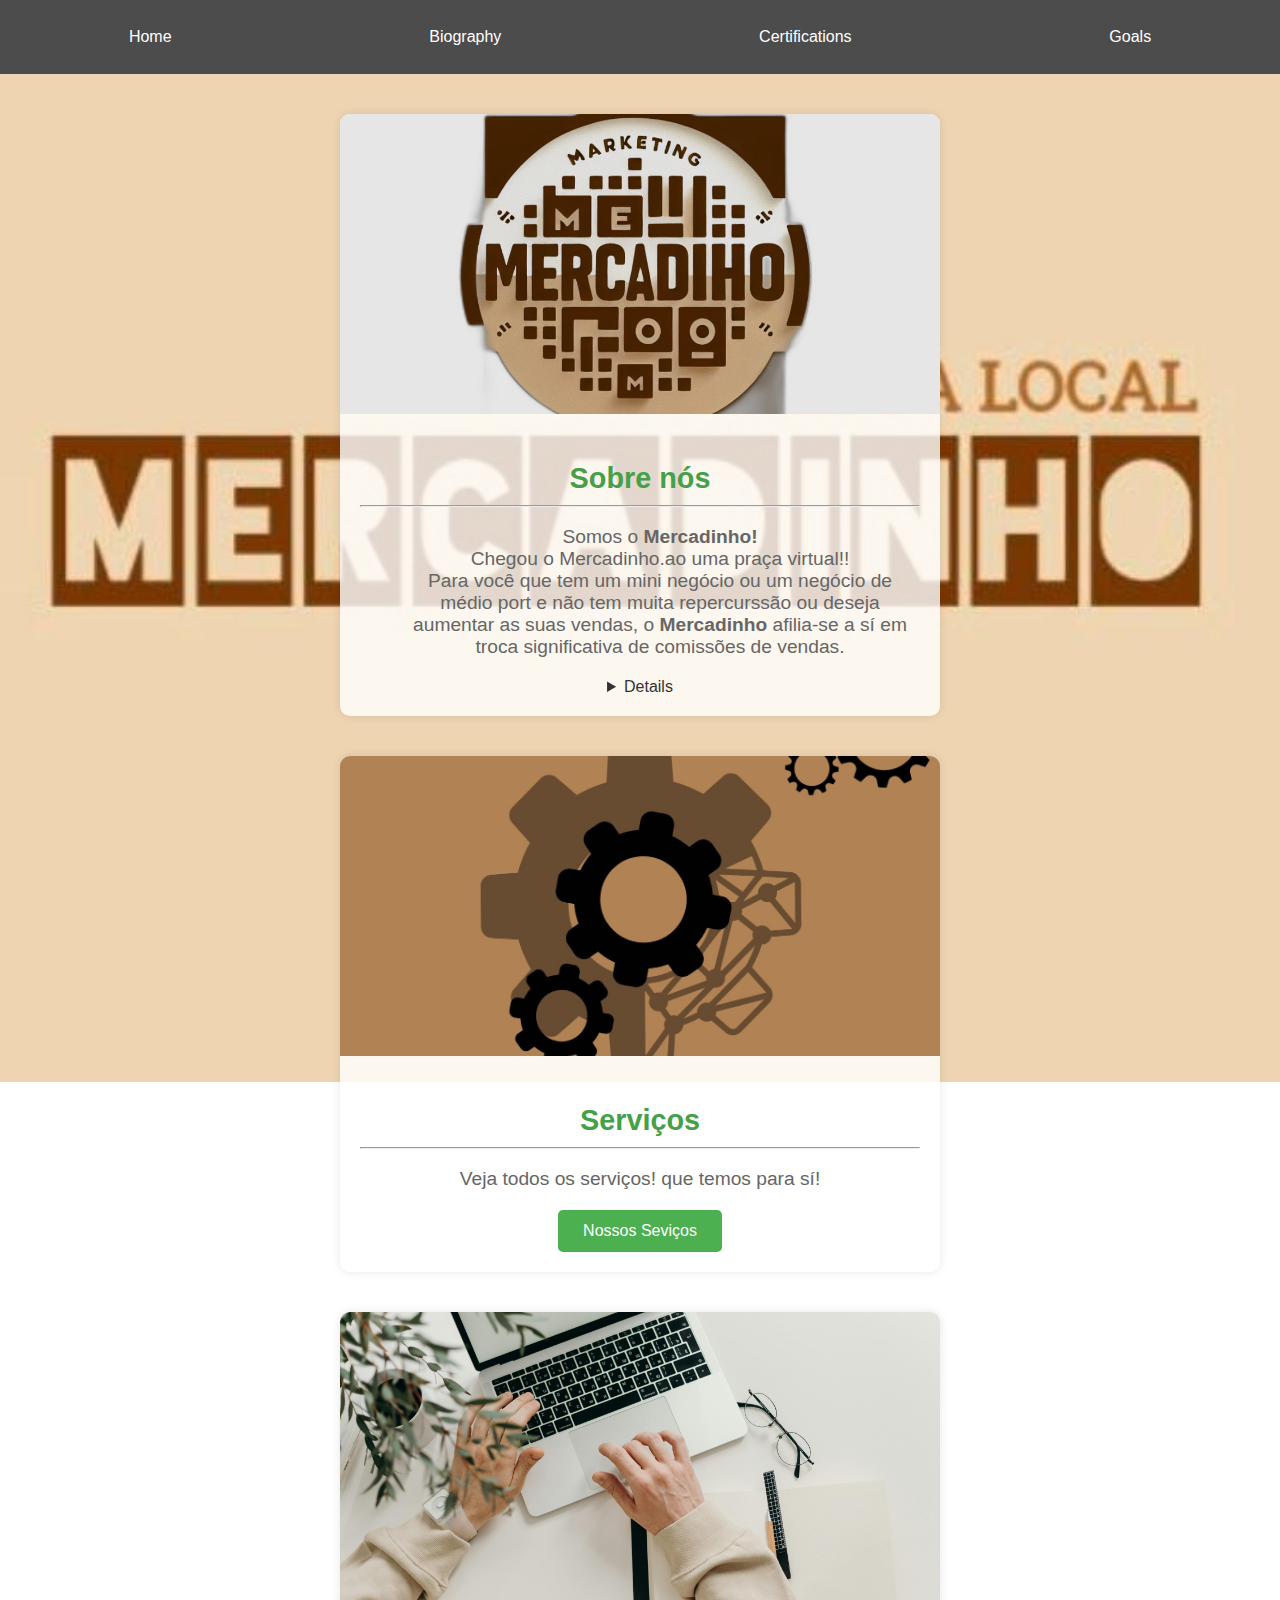
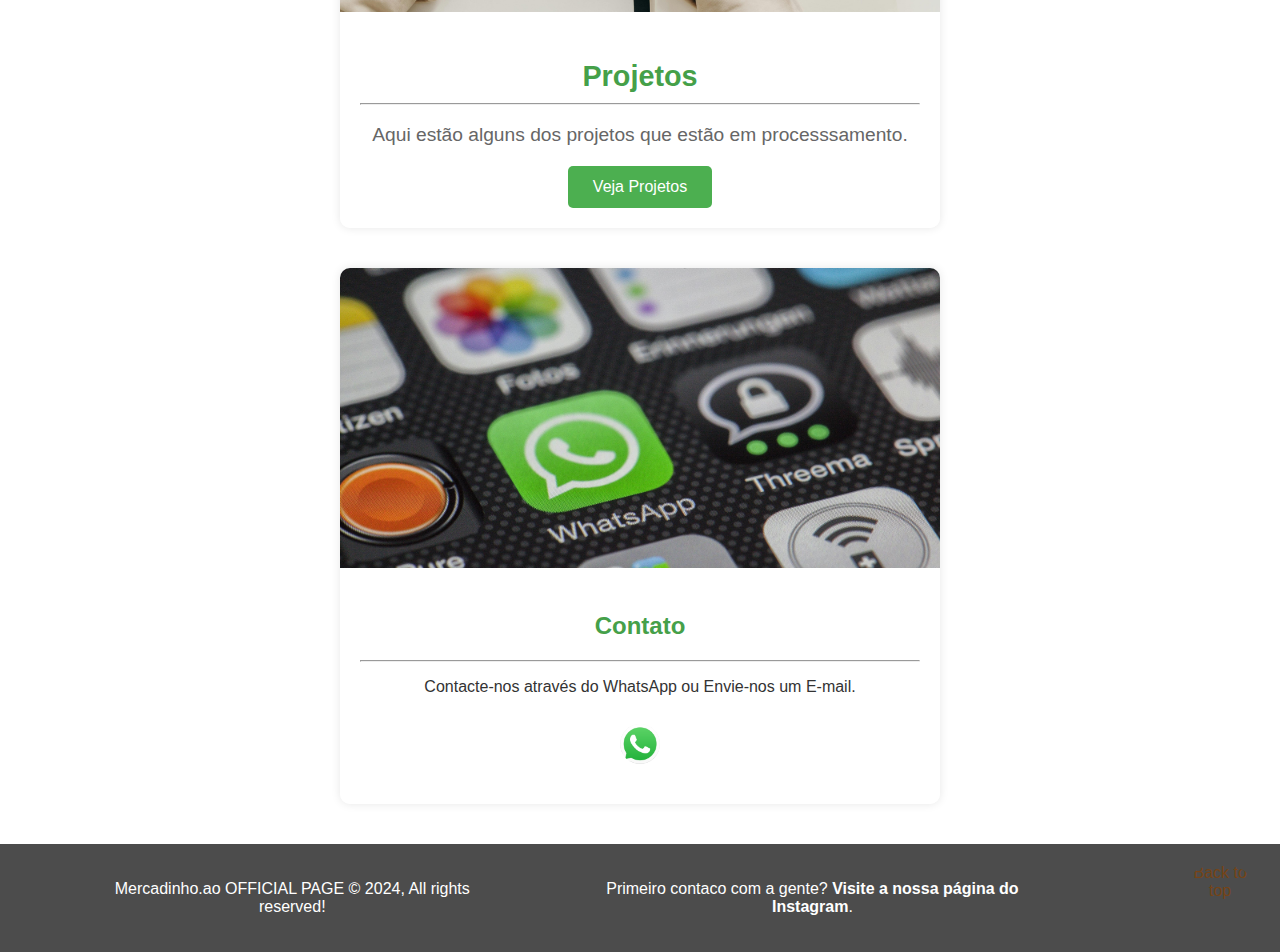
<file: mercadiinho.html>
<!DOCTYPE html>
<html lang="pt-br">

<head>
    <meta charset="UTF-8">
    <meta name="viewport" content="width=device-width, initial-scale=1.0">
    <link rel="shortcut icon" href="images/jolorasdev.jpeg" type="image/x-icon">
    <link rel="stylesheet" href="mercadinho.css">
    <meta name="description" content="Portfólio de Joelson Lopes">
    <meta name="keywords" content="portfólio, Joelson Lopes, web design, desenvolvimento">
    <meta name="author" content="Joelson Lopes">
    <title>Mercadinho Portfólio</title>
</head>

<body>
    <header>
        <nav class="nav">
            <a href="index.html">Home</a>
            <a href="biography.html">Biography</a>
            <a href="certifications.html">Certifications</a>
            <a href="goals.html">Goals</a>
        </nav>
    </header>
    <main>
        <div class="card-container">
            <div class="card">
                <img src="images/novologomerc.JPG" alt="Sobre Mim" class="novologo">
                <div class="card-content">
                    <h2 style="color: #45a049;">Sobre nós</h2>
                    <hr>
                    <dd>
                        <p>Somos o <strong>Mercadinho!</strong> <br>
                            Chegou o Mercadinho.ao uma praça virtual!! <br>
                            Para você que tem um mini negócio ou um negócio de médio port e não tem muita repercurssão
                            ou deseja aumentar as suas vendas, o <strong>Mercadinho</strong> afilia-se a sí em troca
                            significativa de
                            comissões de vendas.
                        </p>
                    </dd>
                    <details>
                        <p id="descrpition">
                            🔌 Mercadinho.ao: A sua loja online de acessórios eletrônicos! <br> Oferecemos uma ampla
                            variedade de produtos para tornar o seu dia a dia mais prático e conectado. <br>
                            Desde cabos, carregadores e fones de ouvido, até relógios inteligentes e muito mais,
                            garantimos qualidade e preços acessíveis para todos os bolsos. <br>
                            📱 Praticidade total: Faça suas compras sem sair
                            de casa, diretamente pelo nosso catálogo online. <br> 💰 Preços imperdíveis: Aqui você
                            encontra o
                            melhor custo-benefício do mercado. <br>📩 Atendimento rápido e personalizado: Tire suas
                            dúvidas
                            via direct ou WhatsApp! <br> ✨ Mercadinho.ao, conectando você ao futuro com acessórios de
                            confiança.
                        </p>
                    </details>
                </div>
            </div>
            <div class="card">
                <img src="images/engrenagens.jpg" alt="Habilidades">
                <div class="card-content">
                    <h2 style="color: #45a049;">Serviços</h2>
                    <hr>
                    <p>Veja todos os serviços! que temos para sí!</p>
                    <div></div>
                    <a href="skills.html">Nossos Seviços</a>
                </div>
            </div>
            <div class="card">
                <img src="images/write.jpg" alt="Projetos">
                <div class="card-content">
                    <h2 style="color: #45a049;">Projetos</h2>
                    <hr>
                    <p>Aqui estão alguns dos projetos que estão em processsamento.</p>
                    <a href="projects.html">Veja Projetos</a>
                </div>
            </div>
            <div class="card">
                <img src="images/contacto.jpg" alt="Contato">
                <div class="card-content1">
                    <h2 style="color:#45a049;">Contato</h2>
                    <hr>
                    <p>Contacte-nos através do WhatsApp ou Envie-nos um E-mail.</p>
                    <a href="https://wa.link/66ncdz" id="whatsapp"> <img src="images/whatsapplogo.png"
                            alt="WhatsApp"></a>
                </div>
            </div>

        </div>
    </main>

    <!-- <footer class="footer">
        <div class="social-links">
            <!-- <a href="https://wa.link/gvh02t" target="_blank"> 
                <img src="images/whatsapplogo.png" alt="WhatsApp">
            </a>-->

    <!-- <a href="https://www.linkedin.com/in/joelson-de-jesus-040a70309/" target="_blank">
                <img src="images/R.png" alt="LinkedIn">
            </a> -->

    <!-- <a href="https://github.com/joelson-lopes" target="_blank">
                <img src="images/logo-github.jpg" alt="GitHub">
            </a> -->

    <!--<a href="https://x.com/_yfckwn_" target="_blank">
                <img src="images/telegramlogo.png" alt="Telegram">
            </a>-->

    <!-- <a href="https://discord.com/channels/@joelsondejesus" target="_blank">
                <img src="images/discordlogo.png" alt="Discord">
            </a> -->

    <!-- <a href="https://x.com/_yfckwn_" target="_blank">
                <img src="images/logo-twitter.jpg" alt="Twitter">
            </a> -->

    <!-- <a href="hhtps://google.com/mail.to/mercadinhoao@gmail.com" target="_blank" class="text-white">
                <img src="images/gmaillogo.png" alt="Gmail">
            </a>

            <a href="https://www.instagram.com/_mercadinho.ao/" target="_blank">
                <img src="images/logo-instagram.jpg" alt="Instagram">
            </a>

            <a href="https://www.facebook.com/profile.php?id=61560839145754" target="_blank">
                <img src="images/facebooklogo.png" alt="Facebook">
            </a>

        </div>
    </footer> -->

    <footer class="footer">
        <div class="social-links">
            <p>
            </p>
            <p>Mercadinho.ao OFFICIAL PAGE &copy; 2024, All rights reserved!</p>
            <p>Primeiro contaco com a gente? <a href="https://instagram.com/mercadinho.ao"
                class="instagram"><strong>Visite a nossa página do Instagram</strong>.</p>
                <a href="#" id="bttp">Back to top</a>
        </div>
    </footer>
</body>

</html>
</file>
<file: mercadinho.css>
body {
    font-family: Arial, sans-serif;
    margin: 0;
    padding: 0;
    color: white;
    display: flex;
    flex-direction: column;
    min-height: 100vh;
}

.nav {
    background-color: rgba(0, 0, 0, 0.7); 
    display: flex;
    justify-content: center;
    padding: 14px 0;
    width: 100%;
    height:100%;
}

.nav a {
    color: white;
    text-align: center;
    padding: 14px 20px;
    text-decoration: none;
    flex-grow: 1;
    transition: background-color 0.3s, transform 0.3s;
}

.nav a:hover {
    background-color: #555;
    color: #fff;
    transform: scale(1.0);
    border-radius: 20px;
}

main {
    padding: 40px;
    flex: 1;
    background: url('images/mercadinhologo.jpg') no-repeat center center fixed;
    background-size: cover;
    background-position: center;
    width: 95.0,5%;
    height: 95%;
    display: flex;
    flex-direction: column;
    justify-content: center;
    align-items: center;
}

.card-container {
    display: flex;
    flex-direction: column;
    gap: 40px; 
    align-items: center;
    width: 100%;
}

.card {
    background-color: rgba(255, 255, 255, 0.8); 
    border-radius: 10px;
    box-shadow: 0 0 10px rgba(0, 0, 0, 0.1);
    overflow: hidden;
    width: 80%; 
    max-width: 600px;
    transition: transform 0.3s, box-shadow 0.3s;
    color: #333; 
    margin: 0 20px; 
}

.card:hover {
    transform: translateY(-10px);
    box-shadow: 0 0 20px rgba(0, 0, 0, 0.2);
}

.card img {
    width: 100%;
    height: 300px; ;
    object-fit: cover;
}

.card-content {
    padding: 20px;
    text-align: center;
}

.card-content h2 {
    font-size: 1.8em; 
    color: #333;
    margin-bottom: 10px;
}

.card-content p {
    font-size: 1.2em;
    color: #666;
    margin-bottom: 20px;
}

.card-content a {
    display: inline-block;
    padding: 12px 25px; 
    background-color: #4CAF50;
    color: white;
    text-decoration: none;
    border-radius: 5px;
    transition: background-color 0.3s, transform 0.3s;
}

.card-content1 {
    padding: 20px;
    text-align: center;
}
.card-content1 a {
    display: inline-block;
    padding: 12px 25px; 
    /* background-color: #4CAF50; */
    color: white;
    text-decoration: none;
    border-radius: 5px;
    transition: background-color 0.3s, transform 0.3s;
}

.card-content a:hover {
    background-color: #45a049;
    transform: scale(1.05);
}
.novologo{
    object-fit: cover;
    filter: brightness(90%);
}
.footer {
    background-color: rgba(0, 0, 0, 0.7); 
    padding: 20px;
    text-align: center;
    color: white;
    margin-top: auto;
    width: 97.6.5%;
    height: 100%;

}

.footer .social-links {
    display: flex;
    justify-content: center;
    gap: 60px;
}

.footer a {
    color: white;
    text-decoration: none;
    transition: color 0.3s, transform 0.3s;
    border-radius: 50%;
    overflow: hidden;
}

.footer a:hover {
    color: #ddd;
    transform: scale(1.1);
}

/* .footer a img {
    width: 40px;
    height: 40px;
    border-radius: 50%;
    transition: transform 0.3s;
}

.footer a:hover img {
    transform: scale(1.2);
} */

details {
    font-family: Arial, Helvetica, sans-serif;
    font-weight: 200;
    cursor: pointer;
}

details:hover {
    color: #d4430a;
    cursor: pointer;
}

strong:hover {
    color: #d4430a;
    cursor: pointer;
}

#whatsapp{
    color: white;
    text-decoration: none;
    transition: color 0.3s, transform 0.3s;
    border-radius: 50%;
    overflow: hidden;
}
#whatsapp:hover {
    color: #ddd;
    transform: scale(1.1);
}
#whatsapp img {
    width: 40px;
    height: 40px;
    border-radius: 50%;
    transition: transform 0.3s;
}
#whatsapp:hover img {
    transform: scale(1.2);
}



#bttp {
    color: #764416;
    text-decoration: none;
}

@media (max-width: 768px) {
    .nav {
        flex-direction: column;
    }
    .nav a {
        padding: 10px;
        flex-grow: 0;
    }
    .card {
        width: 100%;
        max-width: none;
    }
    .card-content {
        padding: 10px;
    }
}
</file>
